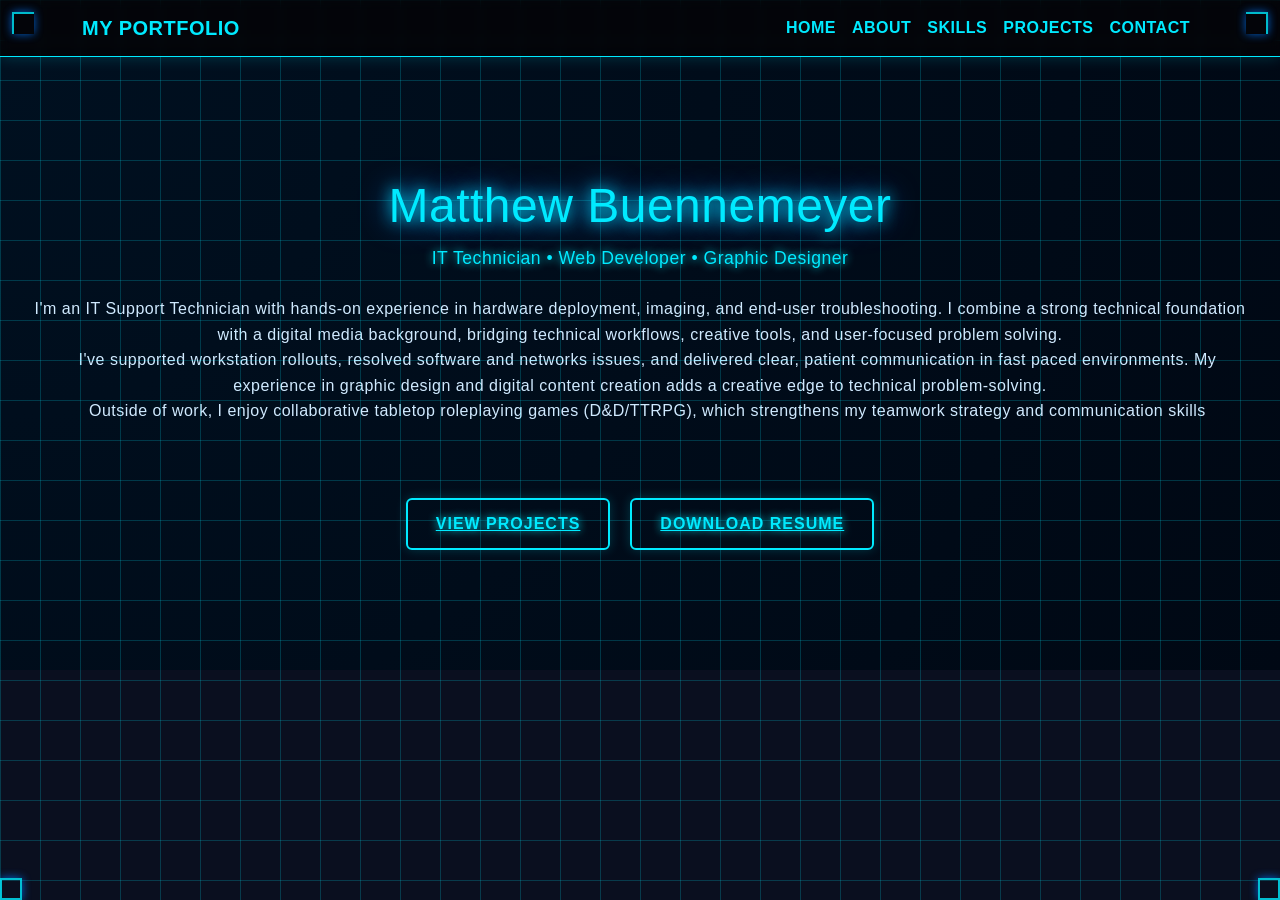
<file: index.html>
<!doctype html>
<html lang="en">
    <head>
        <meta charset="UTF-8" />
        <meta name="viewport" content="width=device-width, initial-scale=1.0" />
        <title>Home - Portfolio</title>
        <link href="https://cdn.jsdelivr.net/npm/bootstrap@5.3.2/dist/css/bootstrap.min.css" rel="stylesheet" />
        <link rel="stylesheet" href="assets/css/global.css" />
        <link rel="stylesheet" href="assets/css/colors.css" />
        <link rel="stylesheet" href="assets/css/components.css" />
        <link rel="stylesheet" href="assets/css/Animations.css" />
    </head>
    <body class="home-page">
        <!-- NAVBAR -->
        <nav class="navbar navbar-expand-lg navbar-dark bg-dark">
            <div class="container">
                <a class="navbar-brand fw-bold" href="index.html">My Portfolio</a>
                <button class="navbar-toggler" type="button" data-bs-toggle="collapse" data-bs-target="#navMenu">
                    <span class="navbar-toggler-icon"></span>
                </button>

                <div class="collapse navbar-collapse" id="navMenu">
                    <ul class="navbar-nav ms-auto">
                        <li class="nav-item"><a class="nav-link active" href="index.html">Home</a></li>
                        <li class="nav-item"><a class="nav-link" href="about.html">About</a></li>
                        <li class="nav-item"><a class="nav-link" href="skills.html">Skills</a></li>
                        <li class="nav-item"><a class="nav-link" href="projects.html">Projects</a></li>
                        <li class="nav-item"><a class="nav-link" href="contact.html">Contact</a></li>
                    </ul>
                </div>
            </div>
        </nav>

        <!-- HERO -->
        <section class="hero-section text-center">
            <div class="holo-card">
                <span class="corner tl"></span>
                <span class="corner tr"></span>
                <span class="corner bl"></span>
                <span class="corner br"></span>

                <div class="holo-header">
                    <h1 class="name">Matthew Buennemeyer</h1>
                    <p class="roles">IT Technician • Web Developer • Graphic Designer</p>
                </div>

                <div class="holo-body">
                    <p class="bio">
                        I'm an IT Support Technician with hands-on experience in hardware deployment, imaging, and
                        end-user troubleshooting. I combine a strong technical foundation with a digital media
                        background, bridging technical workflows, creative tools, and user-focused problem solving.<br />&nbsp;
                        &nbsp;I've supported workstation rollouts, resolved software and networks issues, and delivered
                        clear, patient communication in fast paced environments. My experience in graphic design and
                        digital content creation adds a creative edge to technical problem-solving.<br />&nbsp;
                        &nbsp;Outside of work, I enjoy collaborative tabletop roleplaying games (D&amp;D/TTRPG), which
                        strengthens my teamwork strategy and communication skills
                    </p>
                </div>
                <br />
                <div class="holo-actions">
                    <a href="projects.html" class="btn-cyber">View Projects</a>
                    <a href="assets/resume.pdf" class="btn-cyber">Download Resume</a>
                </div>
            </div>
        </section>

        <script src="https://cdn.jsdelivr.net/npm/bootstrap@5.3.2/dist/js/bootstrap.bundle.min.js"></script>
    </body>
</html>
</file>
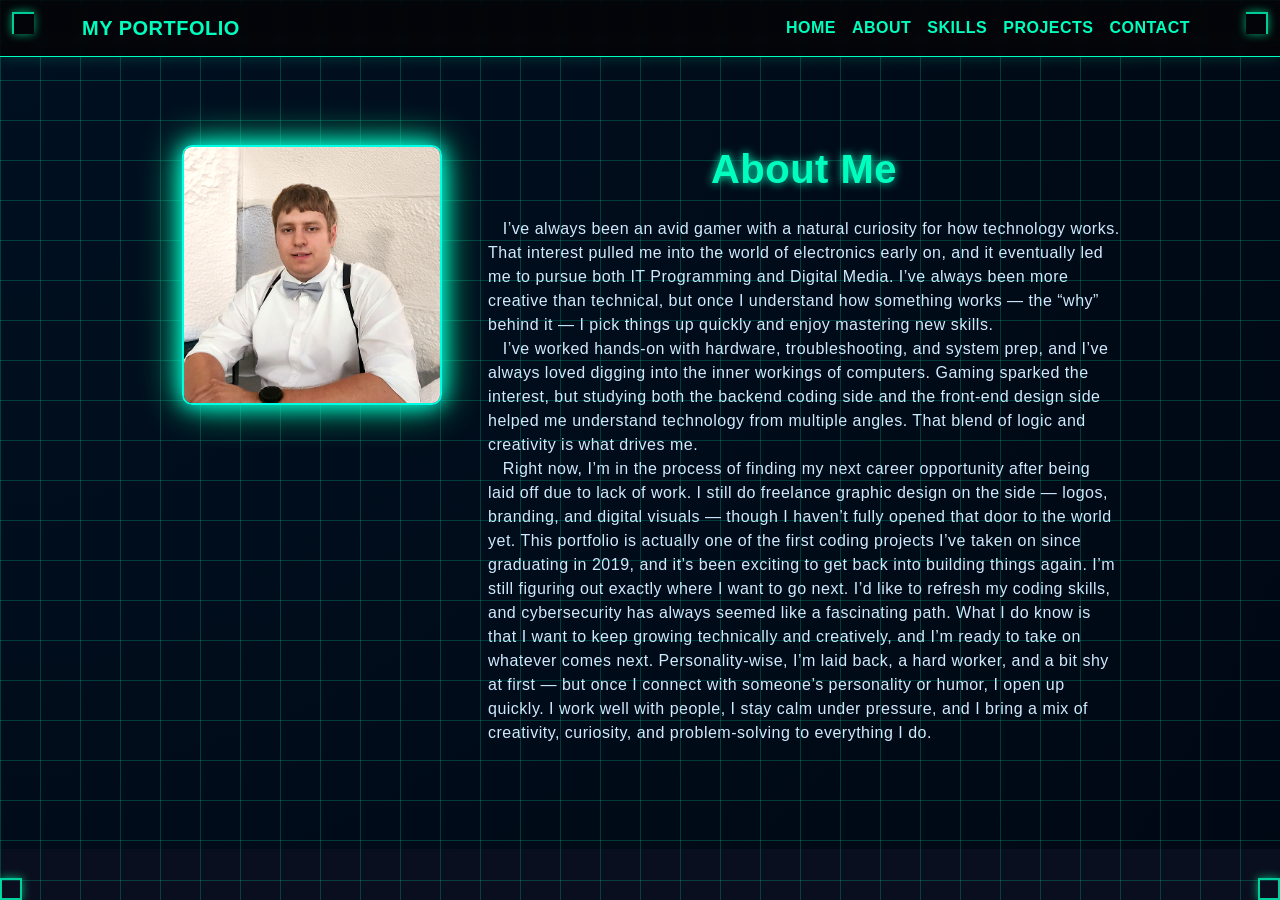
<file: about.html>
<!doctype html>
<html lang="en">
    <head>
        <meta charset="UTF-8" />
        <meta name="viewport" content="width=device-width, initial-scale=1.0" />
        <title>About - Portfolio</title>
        <link href="https://cdn.jsdelivr.net/npm/bootstrap@5.3.2/dist/css/bootstrap.min.css" rel="stylesheet" />
        <link rel="stylesheet" href="assets/css/global.css" />
        <link rel="stylesheet" href="assets/css/colors.css" />
        <link rel="stylesheet" href="assets/css/components.css" />
        <link rel="stylesheet" href="assets/css/Animations.css" />
    </head>
    <body class="about-page">
        <!-- NAVBAR (same on every page) -->
        <nav class="navbar navbar-expand-lg navbar-dark bg-dark">
            <div class="container">
                <a class="navbar-brand fw-bold" href="index.html">My Portfolio</a>
                <button class="navbar-toggler" type="button" data-bs-toggle="collapse" data-bs-target="#navMenu">
                    <span class="navbar-toggler-icon"></span>
                </button>

                <div class="collapse navbar-collapse" id="navMenu">
                    <ul class="navbar-nav ms-auto">
                        <li class="nav-item"><a class="nav-link active" href="index.html">Home</a></li>
                        <li class="nav-item"><a class="nav-link active" href="about.html">About</a></li>
                        <li class="nav-item"><a class="nav-link" href="skills.html">Skills</a></li>
                        <li class="nav-item"><a class="nav-link" href="projects.html">Projects</a></li>
                        <li class="nav-item"><a class="nav-link" href="contact.html">Contact</a></li>
                    </ul>
                </div>
            </div>
        </nav>
                <span class="corner tl"></span>
                <span class="corner tr"></span>
                <span class="corner bl"></span>
                <span class="corner br"></span>
        
        <section class="about-section py-5">
    <div class="about-container">
        <div class="row align-items-start">

            <!-- Image column -->
            <div class="about-photo col-lg-4 col-md-5 col-12 mb-4 text-center">
                <img src="assets/img/portrait.png" alt="Matthew Buennemeyer" class="about-photo">
            </div>

            <!-- Text column -->
            <div class="col-lg-8 col-md-7 col-12">
                <h1 class="fw-bold mb-4 text-center">About Me</h1>
                <p>
                        &nbsp; &nbsp;I’ve always been an avid gamer with a natural curiosity for how technology works.
                        That interest pulled me into the world of electronics early on, and it eventually led me to
                        pursue both IT Programming and Digital Media. I’ve always been more creative than technical, but
                        once I understand how something works — the “why” behind it — I pick things up quickly and enjoy
                        mastering new skills.

                        <br />&nbsp; &nbsp;I’ve worked hands‑on with hardware, troubleshooting, and system prep, and
                        I’ve always loved digging into the inner workings of computers. Gaming sparked the interest, but
                        studying both the backend coding side and the front‑end design side helped me understand
                        technology from multiple angles. That blend of logic and creativity is what drives me.

                        <br />&nbsp; &nbsp;Right now, I’m in the process of finding my next career opportunity after
                        being laid off due to lack of work. I still do freelance graphic design on the side — logos,
                        branding, and digital visuals — though I haven’t fully opened that door to the world yet. This
                        portfolio is actually one of the first coding projects I’ve taken on since graduating in 2019,
                        and it’s been exciting to get back into building things again. I’m still figuring out exactly
                        where I want to go next. I’d like to refresh my coding skills, and cybersecurity has always
                        seemed like a fascinating path. What I do know is that I want to keep growing technically and
                        creatively, and I’m ready to take on whatever comes next. Personality‑wise, I’m laid back, a
                        hard worker, and a bit shy at first — but once I connect with someone’s personality or humor, I
                        open up quickly. I work well with people, I stay calm under pressure, and I bring a mix of
                        creativity, curiosity, and problem‑solving to everything I do. &nbsp;
                    </p>
                </div>
            </div>
        </section>
        <script src="https://cdn.jsdelivr.net/npm/bootstrap@5.3.2/dist/js/bootstrap.bundle.min.js"></script>
    </body>
</html>
</file>
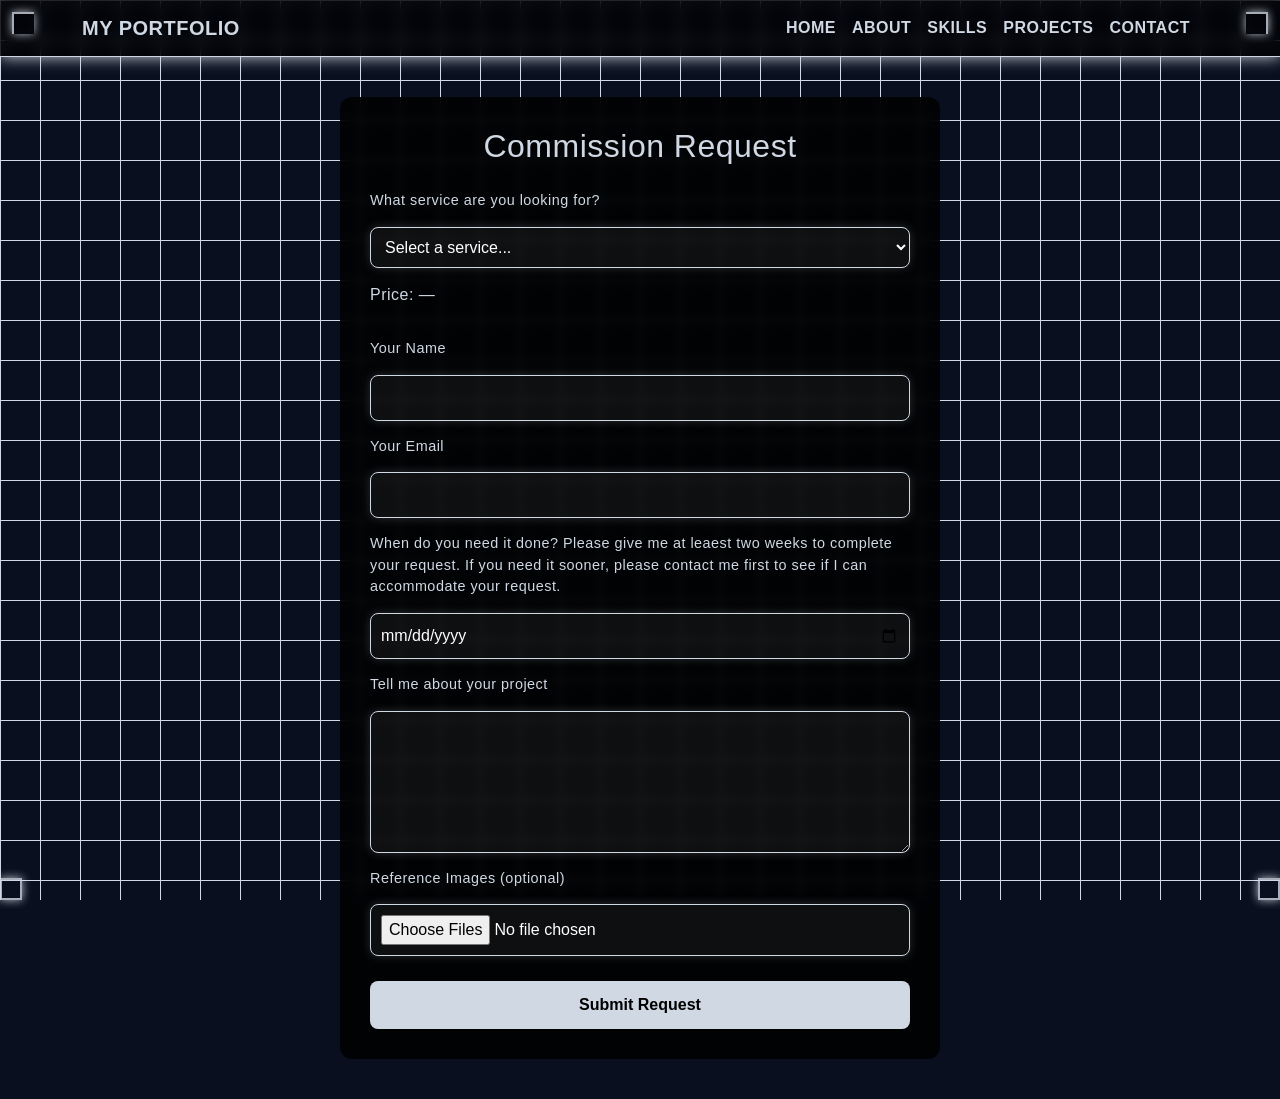
<file: commission.html>
<!doctype html>
<html lang="en">
    <head>
        <meta charset="UTF-8" />
        <title>commissions</title>
        <link href="https://cdn.jsdelivr.net/npm/bootstrap@5.3.2/dist/css/bootstrap.min.css" rel="stylesheet" />
        <link rel="stylesheet" href="assets/css/global.css" />
        <link rel="stylesheet" href="assets/css/colors.css" />
        <link rel="stylesheet" href="assets/css/components.css" />
        <link rel="stylesheet" href="assets/css/Animations.css" />
    </head>
    <body class="commission-page">
        <nav class="navbar navbar-expand-lg navbar-dark bg-dark">
            <div class="container">
                <a class="navbar-brand fw-bold" href="index.html">My Portfolio</a>
                <button class="navbar-toggler" type="button" data-bs-toggle="collapse" data-bs-target="#navMenu">
                    <span class="navbar-toggler-icon"></span>
                </button>

                <div class="collapse navbar-collapse" id="navMenu">
                    <ul class="navbar-nav ms-auto">
                        <li class="nav-item"><a class="nav-link active" href="index.html">Home</a></li>
                        <li class="nav-item"><a class="nav-link" href="about.html">About</a></li>
                        <li class="nav-item"><a class="nav-link" href="skills.html">Skills</a></li>
                        <li class="nav-item"><a class="nav-link" href="projects.html">Projects</a></li>
                        <li class="nav-item"><a class="nav-link active" href="contact.html">Contact</a></li>
                    </ul>
                </div>
            </div>
        </nav>
       <form class="commission-form" action="http://localhost:3000/commission" method="POST" enctype="multipart/form-data">
            <h2>Commission Request</h2>

            <label for="service">What service are you looking for?</label>
            <select id="service" name="service" required>
                <option value="" data-price="0">Select a service...</option>
                <option value="Logo Design" data-price="25">Logo Design</option>
                <option value="Graphic Design" data-price="15">Graphic Design</option>
                <option value="Video Editing" data-price="50">Photo/Video Editing</option>
                <option value="Web Design" data-price="100">Web Design</option>
                <option value="Other" data-price="TBD">Other</option>
            </select>

            <p id="priceDisplay" style="color: var(--accent); text-shadow: var(--text-glow)">Price: —</p>
            <input type="hidden" id="price" name="price" />

            <label for="name">Your Name</label>
            <input type="text" id="name" name="name" required />

            <label for="email">Your Email</label>
            <input type="email" id="email" name="email" required />

            <label for="due_date">When do you need it done? Please give me at leaest two weeks to 
complete your request. If you need it sooner, please contact me first to see if I can accommodate your request.</label>
            </label>
            <input type="date" id="due_date" name="due_date" required />


            <label for="details">Tell me about your project</label>
            <textarea id="details" name="details" rows="5" required></textarea>

            <label for="reference">Reference Images (optional)</label>
            <input type="file" id="reference" name="reference" accept="image/*" multiple />

            <button type="submit">Submit Request</button>
        </form>

        <span class="corner tl"></span>
        <span class="corner tr"></span>
        <span class="corner bl"></span>
        <span class="corner br"></span>

        <script src="https://cdn.jsdelivr.net/npm/bootstrap@5.3.2/dist/js/bootstrap.bundle.min.js"></script>
      <script>
document.querySelector(".commission-form").addEventListener("submit", async function (e) {
    e.preventDefault();

    const form = document.querySelector(".commission-form");
    const formData = new FormData(form);

    try {
        const response = await fetch("https://commission-backend-erws.onrender.com/", {
            method: "POST",
            body: formData
        });

        const result = await response.json();

        if (result.success) {
            alert("Your request has been submitted! Your request ID is: " + result.request_id);
            form.reset();
        } else {
            alert("There was an error submitting your request.");
        }
    } catch (err) {
        console.error(err);
        alert("Server error — could not submit your request.");
    }
});
</script>
<script>
document.getElementById("service").addEventListener("change", function () {
    const selected = this.options[this.selectedIndex];
    const price = selected.dataset.price;

    document.getElementById("price").value = price;
    document.getElementById("priceDisplay").textContent = price > 0 ? `Price: $${price}` : "Price: TBD";
});
</script>
    </body>
</html>
</file>
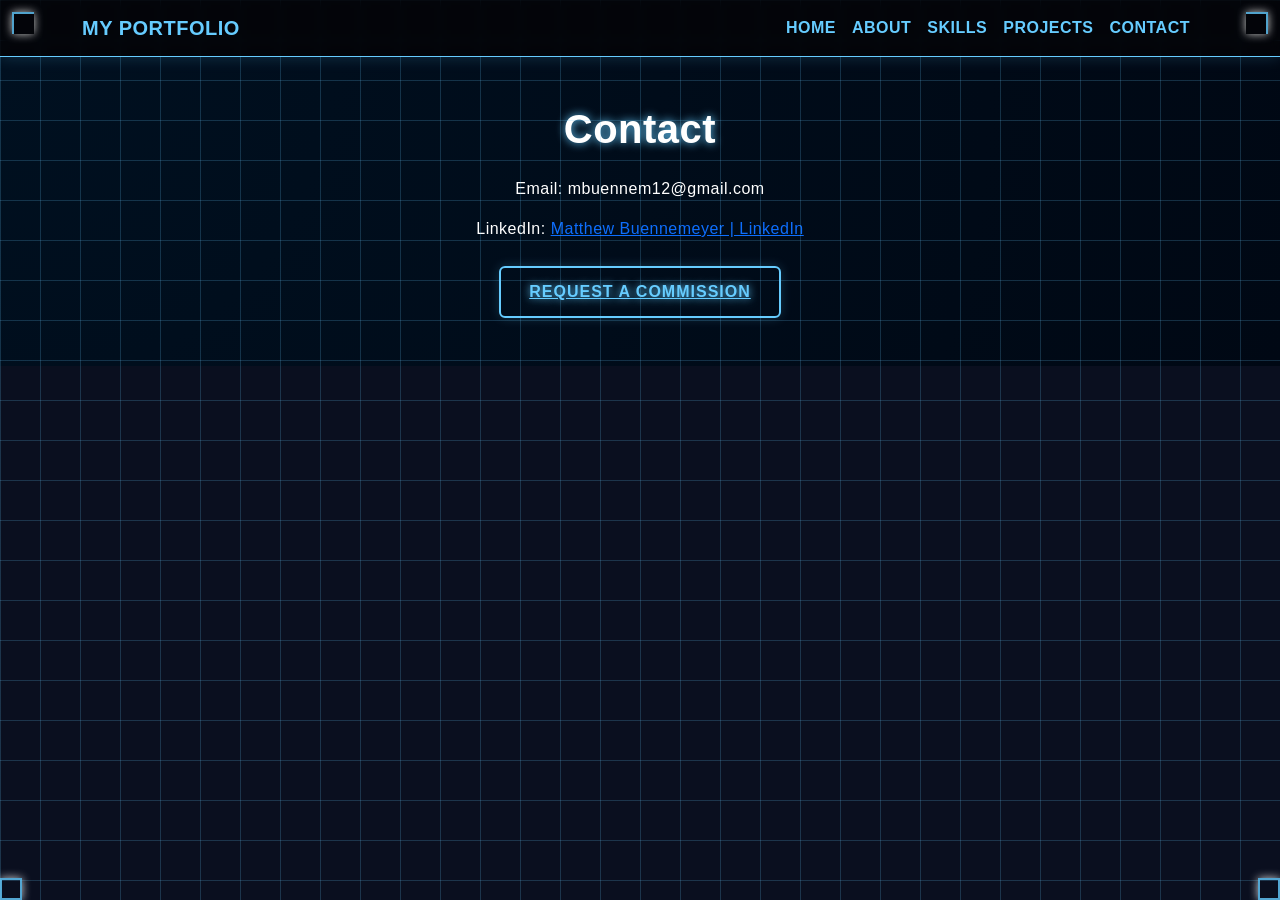
<file: contact.html>
<!DOCTYPE html>
<html lang="en">
<head>
    <meta charset="UTF-8">
    <meta name="viewport" content="width=device-width, initial-scale=1.0">
    <title>Contact - Portfolio</title>
    <link href="https://cdn.jsdelivr.net/npm/bootstrap@5.3.2/dist/css/bootstrap.min.css" rel="stylesheet">
    <link rel="stylesheet" href="assets/css/global.css">
    <link rel="stylesheet" href="assets/css/colors.css">
    <link rel="stylesheet" href="assets/css/components.css">
    <link rel="stylesheet" href="assets/css/Animations.css">
</head>
<body class="contact-page">
  
<nav class="navbar navbar-expand-lg navbar-dark bg-dark">
    <div class="container">
        <a class="navbar-brand fw-bold" href="index.html">My Portfolio</a>
        <button class="navbar-toggler" type="button" data-bs-toggle="collapse" data-bs-target="#navMenu">
            <span class="navbar-toggler-icon"></span>
        </button>
               
        <div class="collapse navbar-collapse" id="navMenu">
            <ul class="navbar-nav ms-auto">
                 <li class="nav-item"><a class="nav-link active" href="index.html">Home</a></li>
                <li class="nav-item"><a class="nav-link" href="about.html">About</a></li>
                <li class="nav-item"><a class="nav-link" href="skills.html">Skills</a></li>
                <li class="nav-item"><a class="nav-link" href="projects.html">Projects</a></li>
                <li class="nav-item"><a class="nav-link active" href="contact.html">Contact</a></li>
            </ul>
        </div>
    </div>
</nav>
 <span class="corner tl"></span>
                <span class="corner tr"></span>
                <span class="corner bl"></span>
                <span class="corner br"></span>
<section class="py-5 bg-dark text-white">
    <div class="container text-center">
        <h1 class="fw-bold mb-4">Contact</h1>
        <p>Email: mbuennem12@gmail.com</p><p>LinkedIn:&nbsp;<a href="https://www.linkedin.com/in/matthew-buennemeyer/">Matthew Buennemeyer | LinkedIn</a></p>
    </div>
    <div class="holo-actions">
                    <a href="commission.html" class="btn-cyber">request a Commission</a>
                </div>
</section>
<script src="https://cdn.jsdelivr.net/npm/bootstrap@5.3.2/dist/js/bootstrap.bundle.min.js"></script>

</body>
</html>
</file>
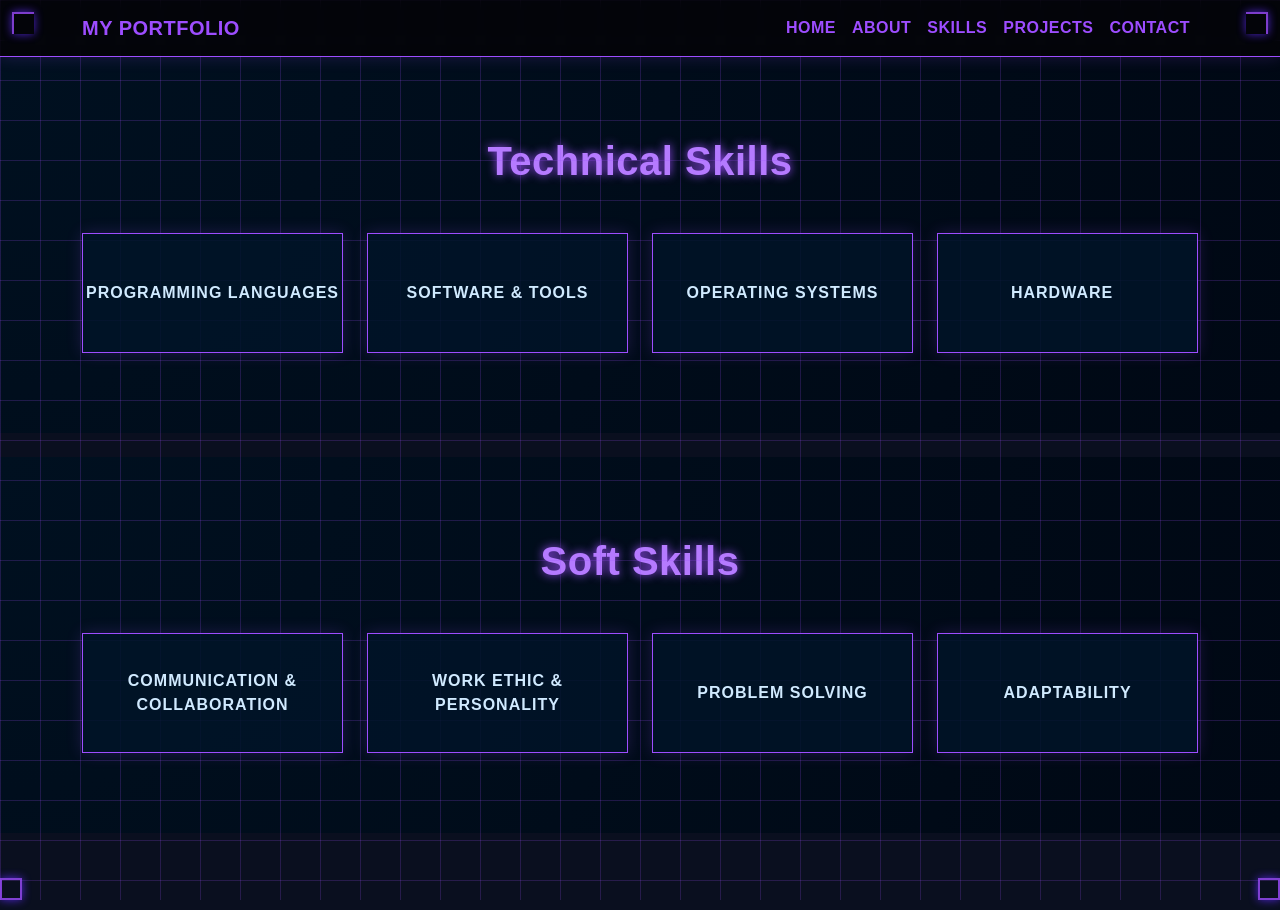
<file: skills.html>
<!DOCTYPE html>
<html lang="en">
<head>
    <meta charset="UTF-8">
    <meta name="viewport" content="width=device-width, initial-scale=1.0">
    <title>Skills - Portfolio</title>
    <link href="https://cdn.jsdelivr.net/npm/bootstrap@5.3.2/dist/css/bootstrap.min.css" rel="stylesheet">
    <link rel="stylesheet" href="assets/css/global.css">
    <link rel="stylesheet" href="assets/css/colors.css">
    <link rel="stylesheet" href="assets/css/components.css">
    <link rel="stylesheet" href="assets/css/Animations.css">
</head>
<body class="skills-page">

<nav class="navbar navbar-expand-lg navbar-dark bg-dark">
    <div class="container">
        <a class="navbar-brand fw-bold" href="index.html">My Portfolio</a>
        <button class="navbar-toggler" type="button" data-bs-toggle="collapse" data-bs-target="#navMenu">
            <span class="navbar-toggler-icon"></span>
        </button>

        <div class="collapse navbar-collapse" id="navMenu">
            <ul class="navbar-nav ms-auto">
                 <li class="nav-item"><a class="nav-link active" href="index.html">Home</a></li>
                <li class="nav-item"><a class="nav-link" href="about.html">About</a></li>
                <li class="nav-item"><a class="nav-link active" href="skills.html">Skills</a></li>
                <li class="nav-item"><a class="nav-link" href="projects.html">Projects</a></li>
                <li class="nav-item"><a class="nav-link" href="contact.html">Contact</a></li>
            </ul>
        </div>
    </div>
</nav>
                <span class="corner tl"></span>
                <span class="corner tr"></span>
                <span class="corner bl"></span>
                <span class="corner br"></span>
    
<section class="projects-section">
    <div class="container text-center">
        <h1 class="fw-bold mb-5">Technical Skills</h1>

        <!-- FIX: Add row and justify-content-center -->
        <div class="row justify-content-center g-4">
            <div class="col-md-3 col-sm-6">
                <div class="cyber-card">Programming Languages<br><div class="holo-panel">
                        JavaScript, HTML, CSS, Bootstrap, Python, C, Java, C++, C#, Visual Basic, WordPress
                    </div>
                </div>
            </div>

            <div class="col-md-3 col-sm-6">
                <div class="cyber-card">Software &amp; tools<br><div class="holo-panel">
                        Adobe Creative Cloud, Microsoft Office Suite, Maya
                    </div>
                </div>
            </div>

            <div class="col-md-3 col-sm-6">
                <div class="cyber-card">Operating systems<br><div class="holo-panel">
                        Windows, Linux (Ubuntu, Mint), Android, iOS
                    </div>
                </div>
            </div>

            <div class="col-md-3 col-sm-6">
                <div class="cyber-card">Hardware&nbsp;&nbsp;<br><div class="holo-panel">
                        Computer assembly, troubleshooting, and repair
                    </div>
                    <br>
                </div>
            </div>
        </div>
    </div>
</section>
<br>
<section class="projects-section">
    <div class="container text-center">
        <h1 class="fw-bold mb-5">Soft Skills</h1>

        <!-- FIX: Add row and justify-content-center -->
        <div class="row justify-content-center g-4">
            <div class="col-md-3 col-sm-6">
                <div class="cyber-card">communication & collaboration<br><div class="holo-panel">
                        Clear communicator<br>
                        Works well with teams and clients<br>
                        Comfortable explaining technical concepts simply
                    </div>
                </div>
            </div>

            <div class="col-md-3 col-sm-6">
                <div class="cyber-card">Work Ethic & Personality<br><div class="holo-panel">
                        Laid‑back but reliable<br>
                        Hardworking and consistent<br>
                        Opens up with humor<br>
                        Friendly and easy to work with
                    </div>
                </div>
            </div>

            <div class="col-md-3 col-sm-6">
                <div class="cyber-card">Problem Solving<br><div class="holo-panel">
                        Calm under pressure<br>
                        Logical troubleshooting<br>
                        Creative solutions<br>
                        Strong curiosity and “how does this work?” mindset
                    </div>
                </div>
            </div>

            <div class="col-md-3 col-sm-6">
                <div class="cyber-card">Adaptability<br><div class="holo-panel">
                        Learns new tools quickly<br>
                        Flexible across IT, design, and development<br>
                        Handles unexpected issues without stress
                    </div>
                    <br>
                </div>
            </div>
        </div>
    </div>
</section>

<script src="https://cdn.jsdelivr.net/npm/bootstrap@5.3.2/dist/js/bootstrap.bundle.min.js"></script>

</body>
</html>
</file>
<file: assets/css/global.css>
/* ===== GLOBAL STYLES + COLOR SYSTEM ===== */

/* Default (Home) Colors */
:root {
    --accent: #00eaff;
    --accent-soft: #0077ff;
    --text-glow: #00eaff;
    --bg-glow: #00eaff33;
}

/* HOME — Cyan / Blue */
.home-page {
    --accent: #00eaff;
    --accent-soft: #0077ff;
    --text-glow: #00eaff;
    --bg-glow: #00eaff33;
}

/* ABOUT — Teal / Green */
.about-page {
    --accent: #00ffbf;
    --accent-soft: #00d48f;
    --text-glow: #00ffbf;
    --bg-glow: #00ffbf33;
}

/* SKILLS — Purple / Blue */
.skills-page {
    --accent: #9d4dff;
    --accent-soft: #5f2cff;
    --text-glow: #b57aff;
    --bg-glow: #9d4dff33;
}

/* PROJECTS — Magenta / Pink */
.projects-page {
    --accent: #ff2ec4;
    --accent-soft: #ff6ad5;
    --text-glow: #ff4ed4;
    --bg-glow: #ff2ec433;
}

/* CONTACT — Blue / White */
.contact-page {
    --accent: #66ccff;
    --accent-soft: #ffffff;
    --text-glow: #ffffff;
    --bg-glow: #66ccff33;
}
/* commission — Blue / White */
.commission-page {
    --accent: #cfd8e3;
    --accent-soft: #e6eef7;
    --text-glow: #ffd28a;
    --bg-glow: #cfd8e3 ;
   
}
/* Background */
body {
    background: #0a0f1f;
    color: #d0eaff;
    font-family: 'Orbitron', sans-serif;
    letter-spacing: 0.5px;
}

/* Subtle animated grid */
body::before {
    content: "";
    position: fixed;
    top: 0; left: 0;
    width: 100%; height: 100%;
    background-image: 
        linear-gradient(var(--bg-glow) 1px, transparent 1px),
        linear-gradient(90deg, var(--bg-glow) 1px, transparent 1px);
    background-size: 40px 40px;
    pointer-events: none;
    animation: gridMove 20s linear infinite;
}

/* Navbar */
.navbar {
    background: rgba(0, 0, 0, 0.7) !important;
    backdrop-filter: blur(6px);
    border-bottom: 1px solid var(--accent);
    box-shadow: 0 0 15px var(--bg-glow);
}

.navbar-brand, .nav-link {
    color: var(--accent) !important;
    text-transform: uppercase;
    font-weight: 600;
}

.nav-link:hover {
    color: var(--text-glow) !important;
    text-shadow: 0 0 8px var(--accent);
}

/* Headings */
h1, h2, h3 {
    color: var(--text-glow);
    text-shadow: 0 0 10px var(--accent);
}

/* Section background */
section {
    background: radial-gradient(circle at top left, #001020, #000814);
    padding: 80px 0;
}

/* Hero Section */
.hero-section {
    display: flex;
    justify-content: center;
    align-items: center;
    padding: 120px 20px;
    text-align: center;
}

@media (max-width: 768px) {
    .corner {
        display: none;
    }
    .holo-panel {
        background: rgba(0, 255, 255, 0.08); /* softer hologram */
        opacity: 0.65; /* lower opacity on mobile */
        backdrop-filter: blur(3px); /* keeps the cyber look */
    }
}
</file>
<file: assets/css/colors.css>

</file>
<file: assets/css/components.css>
/* ===== COMPONENTS ===== */

/* Cyber Card */
.cyber-card {
    word-wrap: break-word;
    overflow-wrap: break-word;
    hyphens: auto;
    white-space: normal;
    position: relative;
    display: flex;
    align-items: center;
    justify-content: center;
    background: rgba(0, 20, 40, 0.85);
    border: 1px solid var(--accent);
    box-shadow: 0 0 15px var(--bg-glow);
    color: #d0eaff;
    text-transform: uppercase;
    font-weight: 600;
    letter-spacing: 1px;
    text-align: center;
    cursor: pointer;
    transition: 0.3s;
    height: 120px;
    overflow: visible;
}

/* Hologram Panel */
.holo-panel {
    position: absolute;
    left: 50%;
    top: 100%;
    transform: translateX(-50%);
    width: 100%;
    background: rgba(0, 255, 255, 0.08);
    border: 1px solid var(--accent);
    padding: 12px;
    margin-top: 10px;
    border-radius: 6px;
    color: var(--accent);
    text-shadow: 0 0 8px var(--accent);
    box-shadow: 0 0 20px var(--bg-glow);
    backdrop-filter: blur(4px);
    opacity: 0;
    pointer-events: none;
    transition:
        opacity 0.35s ease,
        transform 0.35s ease;
    font-size: 0.85rem;
    z-index: 10;
}

.cyber-card:hover .holo-panel {
    opacity: 1;
    transform: translateX(-50%) translateY(5px);
    animation: holoGlow 1.5s infinite alternate;
}

/* Buttons */
.btn-cyber {
    background: transparent;
    border: 2px solid var(--accent);
    color: var(--accent);
    text-transform: uppercase;
    padding: 12px 28px;
    font-weight: 600;
    letter-spacing: 1px;
    border-radius: 6px;
    transition: 0.3s;
    text-shadow: 0 0 8px var(--accent);
    box-shadow: 0 0 12px var(--bg-glow);
    animation: pulseGlow 2s infinite ease-in-out;
}

.btn-cyber:hover {
    background: var(--accent);
    color: #000;
    box-shadow: 0 0 15px var(--accent);
}

/* Hologram Card Header */
.holo-header .name {
    font-size: 3rem;
    color: var(--accent);
    text-shadow:
        0 0 15px var(--accent),
        0 0 30px var(--accent-soft);
    margin-bottom: 10px;
}

.holo-header .roles {
    font-size: 1.1rem;
    color: var(--text-glow);
    text-shadow: 0 0 8px var(--accent);
}

/* Bio */
.holo-body .bio {
    margin: 25px 0;
    color: #d0eaff;
    font-size: 1rem;
    line-height: 1.6;
}

/* Actions */
.holo-actions {
    display: flex;
    justify-content: center;
    gap: 20px;
    margin-top: 25px;
}

/* Corner Frames */
.corner {
    position: absolute;
    width: 22px;
    height: 22px;
    border: 2px solid var(--accent);
    opacity: 0.8;
    box-shadow: 0 0 10px var(--accent-soft);
}

.corner.tl {
    top: 12px;
    left: 12px;
    border-right: none;
    border-bottom: none;
}
.corner.tr {
    top: 12px;
    right: 12px;
    border-left: none;
    border-bottom: none;
}
.corner.bl,
.corner.br {
    position: fixed;
    bottom: 0;
    
}
.corner.bl {
    left: 0;
}

.corner.br {
    right: 0;
}
.about-container {
    display: flex;
    align-items: flex-start;
    gap: 40px;
    max-width: 1000px;
    margin: auto;
    padding: 40px 20px;
}

.about-photo img {
    width: 260px;
    height: 260px;
    border: 2px solid var(--accent);
    object-position: top;
    object-fit: cover;
    border-radius: 10px;
    box-shadow:
        0 0 20px var(--accent),
        0 0 40px var(--accent-soft),
        inset 0 0 20px var(--bg-glow);
    filter: brightness(1.15) contrast(1.1);
    animation: holoFloat 3s ease-in-out infinite alternate;
}

.about-text {
    flex: 1;
}
.carousel-item,
.carousel-item.active,
.carousel-item-next,
.carousel-item-prev {
    height: 360px;
    display: flex;
    justify-content: center;
    align-items: center;
    background: rgba(0, 0, 0, 0.6); /* semi‑opaque */
    border-radius: 12px;
}

.carousel-item iframe,
.carousel-item video {
    width: 100%;
    height: 100%;
    object-fit: cover;
}

/* Hide only the slides that are truly inactive */
.carousel-item:not(.active):not(.carousel-item-next):not(.carousel-item-prev) {
    display: none;
}

/* Uniform logo size */
.carousel-logo {
    width: 300px;
    height: 788px;
    object-fit: contain;
    padding: 10px;
    filter: drop-shadow(0 0 12px var(--accent));
    transition:
        transform 0.4s ease,
        filter 0.4s ease;
}

.carousel-logo:hover {
    transform: scale(1.05);
    filter: drop-shadow(0 0 20px var(--accent-soft));
}

#logoCarousel {
    background: rgba(199, 0, 172, 0.63); /* opaque panel */
    border-radius: 12px;
    padding: 20px;

    /* pink glow behind the panel */
    box-shadow:
        0 0 20px var(--accent),
        0 0 40px var(--accent-soft);
}

.carousel-slot {
    width: 300px;
    height: 788px;
    object-fit: contain;
    padding: 10px;
    filter: drop-shadow(0 0 12px var(--accent));
    transition:
        transform 0.4s ease,
        filter 0.4s ease;
}

.carousel-slot:hover {
    transform: scale(1.05);
    filter: drop-shadow(0 0 20px var(--accent-soft));
}

#slotCarousel {
    background: rgba(199, 0, 172, 0.63); /* opaque panel */
    border-radius: 12px;
    padding: 20px;

    /* pink glow behind the panel */
    box-shadow:
        0 0 20px var(--accent),
        0 0 40px var(--accent-soft);
}

.carousel-slot2 {
    width: 300px;
    height: 788px;
    object-fit: contain;
    padding: 10px;
    filter: drop-shadow(0 0 12px var(--accent));
    transition:
        transform 0.4s ease,
        filter 0.4s ease;
}

.carousel-slot2:hover {
    transform: scale(1.05);
    filter: drop-shadow(0 0 20px var(--accent-soft));
}

#slot2Carousel {
    background: rgba(199, 0, 172, 0.63); /* opaque panel */
    border-radius: 12px;
    padding: 20px;

    /* pink glow behind the panel */
    box-shadow:
        0 0 20px var(--accent),
        0 0 40px var(--accent-soft);
}
:root {
    --accent: #cfd8e3;
    --accent-soft: #e6eef7;
    --text-glow: 0 0 10px #cfd8e3, 0 0 20px #e6eef7;
    --bg-glow: 0 0 16px #cfd8e3, 0 0 32px #e6eef7;
}

.commission-form {
    width: 100%;
    max-width: 600px;
    margin: 40px auto;
    padding: 30px;
    /* OPAQUE BACKGROUND */
    background: rgba(0, 0, 0, 0.85); /* darker, easier to read */

    border-radius: 12px;
    box-shadow: var(--bg-glow);
    display: flex;
    flex-direction: column;
    gap: 15px;
    backdrop-filter: blur(6px); /* optional: adds a frosted cyber look */
}
/* Dropdown options */
.commission-form select option {
    background: rgba(0, 0, 0, 0.95); /* dark dropdown list */
    color: var(--accent); /* silver text */
}

.commission-form h2 {
    color: var(--accent);
    text-shadow: var(--text-glow);
    margin-bottom: 10px;
    text-align: center;
}

.commission-form label {
    color: var(--accent);
    text-shadow: var(--text-glow);
    font-size: 0.9rem;
}

.commission-form input,
.commission-form select,
.commission-form textarea {
    background: rgba(255, 255, 255, 0.05);
    border: 1px solid var(--accent);
    border-radius: 8px;
    padding: 10px;
    color: white;
    outline: none;
    box-shadow: 0 0 8px rgba(207, 216, 227, 0.2);
    transition: 0.3s ease;
}

.commission-form input:focus,
.commission-form select:focus,
.commission-form textarea:focus {
    box-shadow: var(--bg-glow);
}

.commission-form button {
    margin-top: 10px;
    padding: 12px;
    background: var(--accent);
    color: black;
    font-weight: bold;
    border: none;
    border-radius: 8px;
    cursor: pointer;
    box-shadow: var(--bg-glow);
    transition: 0.3s ease;
}

.commission-form button:hover {
    transform: scale(1.05);
    box-shadow:
        0 0 24px var(--accent),
        0 0 48px var(--accent-soft);
}
.video-card {
    background: #0d0d0d;
    border: 1px solid var(--accent);
    border-radius: 10px;
    padding: 10px;
    box-shadow: 0 0 15px var(--accent-soft);
    transition:
        transform 0.3s ease,
        box-shadow 0.3s ease;
}

.video-card:hover {
    transform: translateY(-5px);
    box-shadow: 0 0 25px var(--accent);
}

.video-title {
    text-align: center;
    margin-top: 10px;
    color: var(--accent);
    font-weight: bold;
    text-shadow: 0 0 8px var(--accent-soft);
}

.enlarged-image {
    max-width: 90vw;
    max-height: 90vh;
    width: auto;
    height: auto;
    display: block;
    margin: 0 auto;
    object-fit: contain;
}
</file>
<file: assets/css/Animations.css>
/* ===== ANIMATIONS ===== */

@keyframes holoFloat {
    from { transform: translateY(1px); }
    to { transform: translateY(-8px); }
}

@keyframes pulseGlow {
    0% { box-shadow: 0 0 10px #00eaff55, 0 0 20px #00eaff33; }
    50% { box-shadow: 0 0 20px #00eaffaa, 0 0 40px #00eaff66; }
    100% { box-shadow: 0 0 10px #00eaff55, 0 0 20px #00eaff33; }
}

@keyframes gridMove {
    from { transform: translateY(0); }
    to { transform: translateY(40px); }
}

@keyframes holoGlow {
    from { box-shadow: 0 0 10px #00eaff55; }
    to { box-shadow: 0 0 25px #00eaffaa; }
}
</file>
